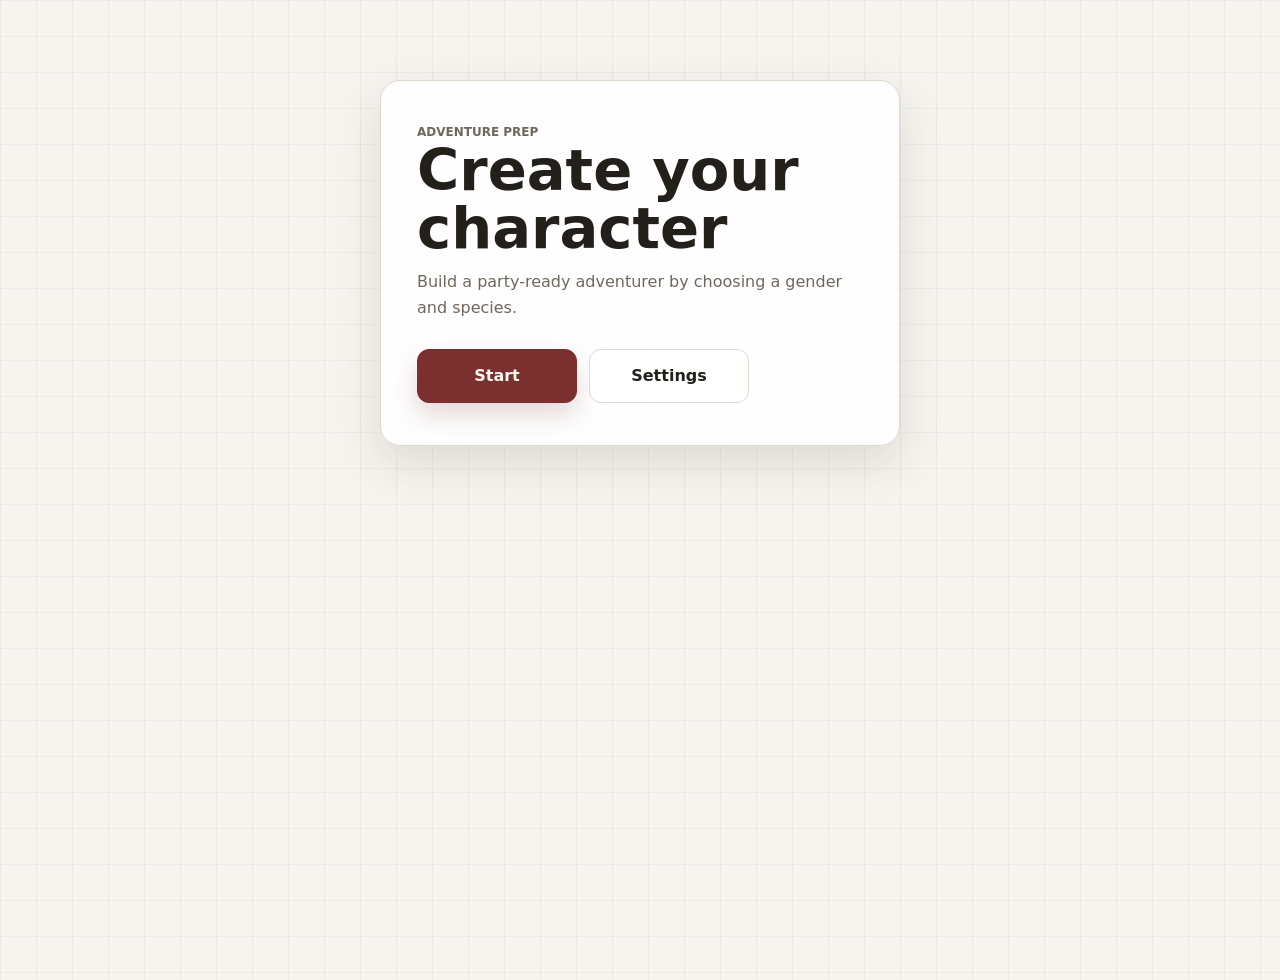
<file: index.html>
<!doctype html>
<html lang="en">
  <head>
    <meta charset="utf-8" />
    <meta name="viewport" content="width=device-width, initial-scale=1" />
    <meta http-equiv="refresh" content="0; url=./frontend/" />
    <title>D&D Character Builder</title>
  </head>
  <body>
    <p>Opening the character builder...</p>
    <script>
      window.location.replace("./frontend/");
    </script>
  </body>
</html>
</file>
<file: frontend/styles.css>
:root {
  color-scheme: light;
  --bg: #f6f4ef;
  --surface: #ffffff;
  --surface-quiet: #fbfaf7;
  --text: #231f1a;
  --muted: #70675c;
  --line: #ded7cc;
  --accent: #7b2f2f;
  --accent-strong: #5c2020;
  --accent-soft: #f4e4df;
  --shadow: 0 18px 48px rgba(60, 43, 24, 0.12);
}

* {
  box-sizing: border-box;
}

html {
  scroll-behavior: smooth;
}

body {
  margin: 0;
  min-width: 320px;
  min-height: 100vh;
  color: var(--text);
  background:
    linear-gradient(90deg, rgba(35, 31, 26, 0.05) 1px, transparent 1px),
    linear-gradient(rgba(35, 31, 26, 0.04) 1px, transparent 1px),
    var(--bg);
  background-size: 36px 36px;
  font-family:
    Inter, ui-sans-serif, system-ui, -apple-system, BlinkMacSystemFont, "Segoe UI",
    sans-serif;
}

button,
input {
  font: inherit;
}

.screen {
  display: block;
}

.screen[hidden] {
  display: none;
}

.start-card {
  width: min(520px, calc(100vw - 32px));
  margin: 80px auto;
  padding: 42px 36px;
  border: 1px solid var(--line);
  border-radius: 20px;
  background: rgba(255, 255, 255, 0.92);
  box-shadow: var(--shadow);
}

.start-card h1 {
  margin: 0 0 12px;
  font-size: clamp(2.2rem, 5vw, 3.6rem);
  line-height: 1;
}

.start-card p {
  margin: 0;
  color: var(--muted);
  line-height: 1.6;
}

.primary-actions {
  display: flex;
  flex-wrap: wrap;
  gap: 12px;
  margin-top: 28px;
}

.primary-button,
.secondary-button,
.text-button {
  border: 1px solid var(--line);
  border-radius: 12px;
  cursor: pointer;
  transition: transform 0.2s ease, box-shadow 0.2s ease;
}

.primary-button {
  min-width: 160px;
  min-height: 54px;
  padding: 0 24px;
  font-weight: 700;
}

.secondary-button {
  min-width: 160px;
  min-height: 54px;
  padding: 0 24px;
  background: var(--surface);
  color: var(--text);
  font-weight: 700;
}

.primary-button {
  border-color: var(--accent);
  background: var(--accent);
  color: #fffaf0;
  box-shadow: 0 12px 24px rgba(123, 47, 47, 0.18);
}

.text-button {
  margin-top: 18px;
  padding: 10px 16px;
  background: transparent;
  color: var(--accent-strong);
}

.primary-button:hover,
.secondary-button:hover,
.text-button:hover {
  transform: translateY(-1px);
}

.settings-card {
  width: min(560px, calc(100vw - 32px));
  margin: 80px auto;
  padding: 42px 36px;
  border: 1px solid var(--line);
  border-radius: 20px;
  background: rgba(255, 255, 255, 0.92);
  box-shadow: var(--shadow);
}

.settings-card h2 {
  margin: 0 0 20px;
  font-size: clamp(2rem, 5vw, 3rem);
  line-height: 1;
}

.settings-option,
.toggle-option,
.source-mode-option {
  width: 100%;
  border: 1px solid var(--line);
  border-radius: 8px;
  background: var(--surface-quiet);
  color: var(--text);
  text-align: left;
}

.settings-option,
.source-mode-option {
  display: grid;
  gap: 6px;
  padding: 16px;
  cursor: pointer;
}

.settings-option span,
.source-mode-option span,
.toggle-option small {
  color: var(--muted);
  font-size: 0.88rem;
  line-height: 1.4;
}

.toggle-option {
  display: flex;
  align-items: center;
  justify-content: space-between;
  gap: 16px;
  margin-top: 12px;
  padding: 16px;
}

.toggle-option span {
  display: grid;
  gap: 5px;
}

.toggle-option input {
  width: 20px;
  height: 20px;
  accent-color: var(--accent);
}

.source-mode-list {
  display: grid;
  gap: 12px;
}

.source-mode-option[aria-pressed="true"] {
  border-color: var(--accent);
  background: var(--accent-soft);
  box-shadow: inset 0 0 0 1px var(--accent);
}

.app-shell {
  display: grid;
  grid-template-columns: 280px minmax(0, 1fr);
  min-height: 100vh;
}

.sidebar {
  position: sticky;
  top: 0;
  height: 100vh;
  display: flex;
  flex-direction: column;
  gap: 36px;
  padding: 28px 20px;
  background: #241f1a;
  color: #fffaf0;
}

.brand {
  display: flex;
  align-items: center;
  gap: 14px;
}

.brand-mark {
  display: grid;
  place-items: center;
  width: 52px;
  height: 52px;
  border: 1px solid rgba(255, 250, 240, 0.32);
  border-radius: 8px;
  color: #f0cf8a;
  font-size: 0.78rem;
  font-weight: 800;
}

.brand-kicker,
.eyebrow {
  margin: 0 0 4px;
  color: #a89f92;
  font-size: 0.75rem;
  font-weight: 800;
  letter-spacing: 0;
  text-transform: uppercase;
}

.brand h1 {
  margin: 0;
  font-size: 1.15rem;
}

.content {
  width: min(1180px, 100%);
  margin: 0 auto;
  padding: 44px 36px;
}

.page-heading.compact {
  margin-top: 56px;
  margin-bottom: 18px;
}

.page-heading.compact h2 {
  font-size: clamp(1.8rem, 4vw, 3rem);
}

.page-heading p {
  max-width: 660px;
  margin: 10px 0 0;
  color: var(--muted);
  font-size: 1rem;
  line-height: 1.6;
}

.section-heading {
  display: flex;
  align-items: start;
  justify-content: space-between;
  gap: 18px;
  margin-bottom: 18px;
}

.section-heading h3 {
  margin: 0;
  font-size: 1rem;
}

.section-heading p {
  max-width: 330px;
  margin: 0;
  color: var(--muted);
  font-size: 0.9rem;
  line-height: 1.5;
  text-align: right;
}

.gallery-shell {
  position: relative;
  display: grid;
  grid-template-columns: 48px minmax(0, 1fr) 48px;
  gap: 12px;
  align-items: center;
  padding: 18px;
  border: 1px solid var(--line);
  border-radius: 8px;
  background: rgba(255, 255, 255, 0.88);
  box-shadow: var(--shadow);
}

.gender-panel {
  margin-bottom: 20px;
  padding: 22px;
  border: 1px solid var(--line);
  border-radius: 8px;
  background: rgba(255, 255, 255, 0.88);
  box-shadow: var(--shadow);
}

.gender-selector {
  display: grid;
  grid-template-columns: repeat(3, minmax(0, 1fr));
  gap: 12px;
}

.gender-option {
  min-height: 56px;
  border: 1px solid var(--line);
  border-radius: 8px;
  background: var(--surface-quiet);
  color: var(--text);
  cursor: pointer;
  font-weight: 800;
}

.gender-option.selected {
  border-color: var(--accent);
  background: var(--accent-soft);
  box-shadow: inset 0 0 0 1px var(--accent);
}

.species-gallery {
  display: grid;
  grid-auto-flow: column;
  grid-auto-columns: minmax(220px, 28%);
  gap: 18px;
  min-height: 430px;
  padding: 8px;
  overflow-x: auto;
  overscroll-behavior-inline: contain;
  scroll-snap-type: x mandatory;
  scrollbar-width: thin;
}

.species-gallery.inactive {
  min-height: 180px;
}

.species-gallery.inactive::before {
  display: grid;
  place-items: center;
  min-height: 164px;
  border: 1px dashed var(--line);
  border-radius: 8px;
  color: var(--muted);
  content: "Select a gender to begin.";
}

.species-card {
  display: flex;
  flex-direction: column;
  min-width: 0;
  min-height: 430px;
  padding: 0;
  border: 2px solid transparent;
  border-radius: 8px;
  background:
    radial-gradient(circle at center, rgba(255, 255, 255, 0.95), rgba(239, 232, 220, 0.62)),
    #efe8dc;
  cursor: pointer;
  overflow: hidden;
  scroll-snap-align: center;
}

.species-card.selected {
  border-color: var(--accent);
  box-shadow:
    0 0 0 4px rgba(123, 47, 47, 0.12),
    0 18px 36px rgba(60, 43, 24, 0.16);
}

.species-card-media {
  position: relative;
  flex: 1 1 auto;
  min-height: 280px;
  background:
    radial-gradient(circle at center, rgba(255, 255, 255, 0.95), rgba(239, 232, 220, 0.62)),
    #efe8dc;
}

.species-card img {
  width: 100%;
  height: 100%;
  object-fit: contain;
  object-position: center bottom;
  pointer-events: none;
  user-select: none;
}

.species-card-copy {
  display: grid;
  gap: 8px;
  padding: 14px 16px 16px;
  background: rgba(255, 255, 255, 0.7);
  text-align: left;
}

.species-card-copy strong {
  font-size: 1.05rem;
  line-height: 1.2;
}

.species-card-copy p {
  margin: 0;
  color: var(--muted);
  font-size: 0.86rem;
  line-height: 1.45;
  display: -webkit-box;
  -webkit-line-clamp: 3;
  -webkit-box-orient: vertical;
  overflow: hidden;
}

.gallery-control {
  display: grid;
  place-items: center;
  width: 48px;
  height: 48px;
  border: 1px solid var(--line);
  border-radius: 8px;
  background: var(--surface);
  color: var(--accent-strong);
  cursor: pointer;
  font-size: 1.4rem;
  font-weight: 900;
}

.gallery-control:hover {
  border-color: var(--accent);
  background: var(--accent-soft);
}

.selection-status {
  margin: 12px 0 0;
  color: var(--muted);
  font-size: 0.9rem;
}

.sub-species-panel {
  margin-top: 20px;
  padding: 22px;
  border: 1px solid var(--line);
  border-radius: 8px;
  background: rgba(255, 255, 255, 0.88);
  box-shadow: var(--shadow);
}

.sub-species-selector {
  display: grid;
  grid-template-columns: repeat(auto-fit, minmax(190px, 1fr));
  gap: 12px;
}

.sub-species-option {
  display: grid;
  gap: 5px;
  min-height: 56px;
  padding: 12px;
  border: 1px solid var(--line);
  border-radius: 8px;
  background: var(--surface-quiet);
  color: var(--text);
  cursor: pointer;
  font-weight: 700;
  text-align: left;
}

.sub-species-option span {
  color: var(--muted);
  font-size: 0.8rem;
  font-weight: 600;
  line-height: 1.3;
}

.sub-species-option em {
  color: var(--green, #2f6f52);
  font-size: 0.75rem;
  font-style: normal;
  font-weight: 800;
  text-transform: uppercase;
}

.sub-species-option[aria-pressed="true"] {
  border-color: var(--accent);
  background: var(--accent-soft);
  box-shadow: inset 0 0 0 1px var(--accent);
}

.class-section {
  margin-top: 72px;
  padding-top: 48px;
  border-top: 1px solid var(--line);
}

.role-question,
.combo-results {
  margin-top: 20px;
  padding: 22px;
  border: 1px solid var(--line);
  border-radius: 8px;
  background: rgba(255, 255, 255, 0.88);
  box-shadow: var(--shadow);
}

.priority-count {
  flex: 0 0 auto;
  color: var(--accent-strong);
  font-size: 0.85rem;
  font-weight: 800;
}

.role-selector,
.combo-variants {
  display: grid;
  grid-template-columns: repeat(3, minmax(0, 1fr));
  gap: 10px;
}

.role-option,
.combo-variant {
  border: 1px solid var(--line);
  border-radius: 8px;
  background: var(--surface-quiet);
  color: var(--text);
  cursor: pointer;
  text-align: left;
}

.role-option {
  min-height: 52px;
  padding: 12px 14px;
  font-weight: 800;
}

.role-option[aria-pressed="true"],
.combo-variant[aria-pressed="true"] {
  border-color: var(--accent);
  background: var(--accent-soft);
  box-shadow: inset 0 0 0 1px var(--accent);
}

.combo-list {
  display: grid;
  gap: 14px;
  min-width: 0;
  max-height: 720px;
  overflow-y: auto;
  padding-right: 6px;
}

.combo-results-layout {
  display: grid;
  grid-template-columns: minmax(0, 1.15fr) minmax(260px, 0.85fr);
  gap: 18px;
  align-items: start;
}

.combo-preview {
  position: sticky;
  top: 24px;
  min-height: 420px;
  padding: 12px;
  border: 1px solid var(--line);
  border-radius: 8px;
  background: var(--surface-quiet);
}

.combo-preview-empty {
  display: grid;
  place-items: center;
  min-height: 396px;
  padding: 24px;
  border: 1px dashed var(--line);
  border-radius: 6px;
  color: var(--muted);
  text-align: center;
}

.combo-preview-content {
  display: grid;
  gap: 12px;
}

.combo-preview-media {
  display: grid;
  place-items: center;
  min-height: 340px;
  overflow: hidden;
  border-radius: 6px;
  background:
    radial-gradient(circle at center, rgba(255, 255, 255, 0.95), rgba(239, 232, 220, 0.62)),
    #efe8dc;
}

.combo-preview-media img,
.combo-preview-fallback {
  grid-area: 1 / 1;
}

.combo-preview-media img {
  width: 100%;
  height: 100%;
  min-height: 340px;
  object-fit: contain;
}

.combo-preview-fallback {
  max-width: 230px;
  color: var(--accent-strong);
  font-size: 1.8rem;
  font-weight: 800;
  line-height: 1.1;
  text-align: center;
}

.combo-preview-content h4 {
  margin: 0;
  font-size: 1.2rem;
  line-height: 1.2;
}

.combo-preview-content p {
  margin: 0;
  color: var(--muted);
  font-size: 0.85rem;
}

.combo-group {
  padding: 16px;
  border: 1px solid var(--line);
  border-radius: 8px;
  background: var(--surface-quiet);
}

.combo-heading {
  display: flex;
  justify-content: space-between;
  gap: 16px;
  margin-bottom: 12px;
}

.combo-heading span,
.combo-variant small,
.combo-variant-label {
  color: var(--muted);
  font-size: 0.8rem;
}

.combo-variant {
  display: grid;
  align-items: center;
  gap: 6px;
  min-height: 70px;
  padding: 12px;
}

.combo-variant-label {
  font-family: inherit;
  font-size: 0.8rem;
  font-weight: 400;
  line-height: inherit;
}

@media (max-width: 620px) {
  .role-selector,
  .combo-variants {
    grid-template-columns: 1fr;
  }

  .combo-heading {
    display: grid;
    gap: 5px;
  }
}

@media (max-width: 920px) {
  .app-shell {
    grid-template-columns: 1fr;
  }

  .sidebar {
    position: static;
    height: auto;
    padding: 18px;
  }

  .content {
    padding: 30px 18px;
  }

  .gallery-shell {
    grid-template-columns: 1fr;
  }

  .gallery-control {
    display: none;
  }

  .species-gallery {
    grid-auto-columns: minmax(210px, 66%);
  }

  .gender-selector {
    grid-template-columns: 1fr;
  }

  .combo-results-layout {
    grid-template-columns: 1fr;
  }

  .combo-preview {
    position: static;
    order: -1;
  }

  .combo-list {
    max-height: none;
  }
}

@media (max-width: 620px) {
  .brand {
    align-items: start;
  }

  .section-heading {
    display: grid;
  }

  .section-heading p {
    text-align: left;
  }

}
</file>
